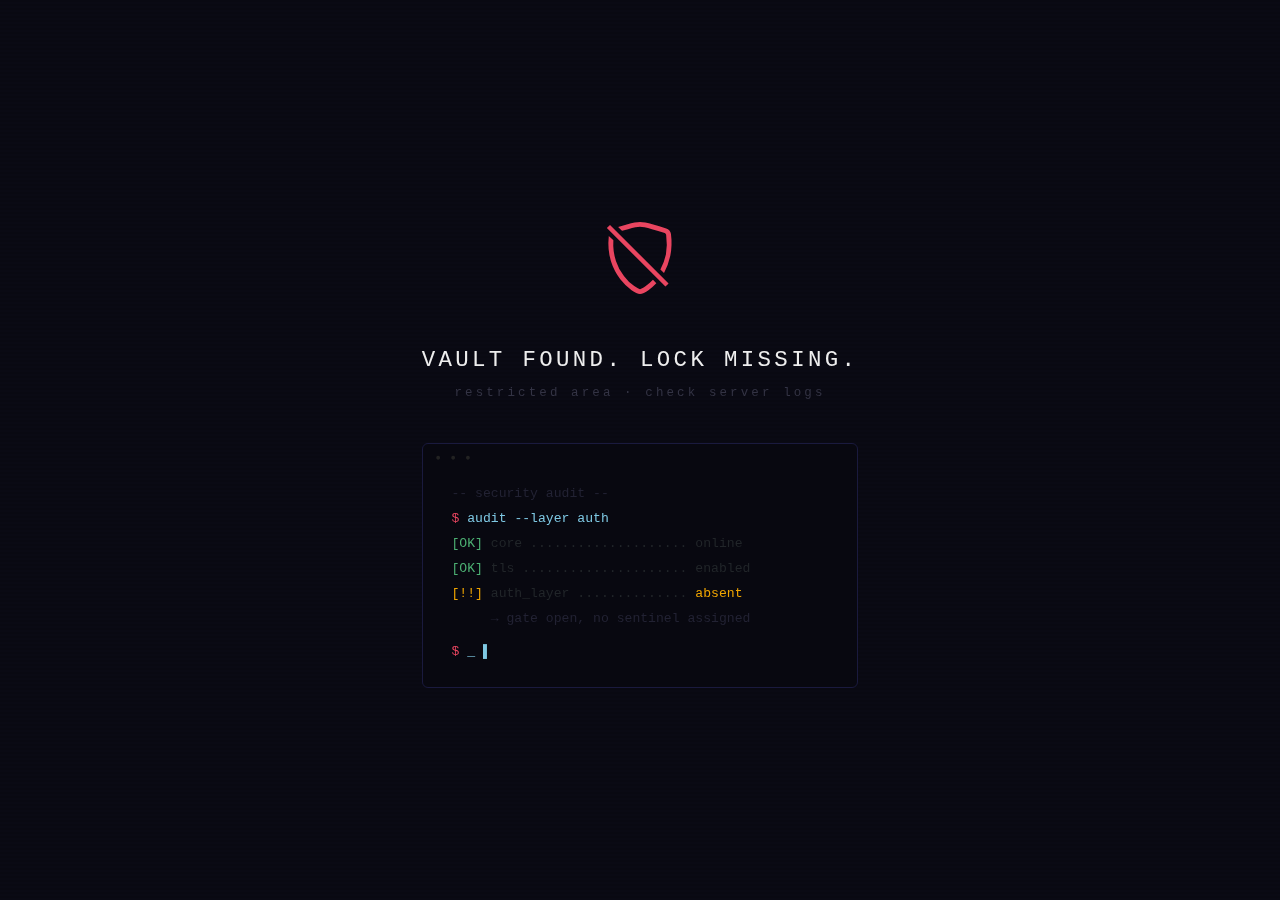
<file: python/alchemist/web/templates/easter_egg.html>
<!DOCTYPE html>
<html lang="zh-CN">
<head>
    <meta charset="UTF-8">
    <meta name="viewport" content="width=device-width, initial-scale=1.0">
    <title>???</title>
    <link href="https://cdn.jsdelivr.net/npm/bootstrap@5.3.2/dist/css/bootstrap.min.css" rel="stylesheet">
    <link rel="stylesheet" href="https://cdn.jsdelivr.net/npm/bootstrap-icons@1.11.2/font/bootstrap-icons.min.css">
    <style>
        :root {
            --glow: #e94560;
            --bg: #0a0a14;
        }

        * { box-sizing: border-box; }

        body {
            background-color: var(--bg);
            min-height: 100vh;
            display: flex;
            align-items: center;
            justify-content: center;
            font-family: 'Courier New', monospace;
            overflow: hidden;
            position: relative;
        }

        /* 扫描线背景 */
        body::after {
            content: '';
            position: fixed;
            inset: 0;
            background: repeating-linear-gradient(
                0deg,
                transparent,
                transparent 2px,
                rgba(0,0,0,0.08) 2px,
                rgba(0,0,0,0.08) 4px
            );
            pointer-events: none;
            z-index: 0;
        }

        .container-egg {
            position: relative;
            z-index: 1;
            text-align: center;
            max-width: 520px;
            padding: 2rem;
        }

        .glitch-icon {
            font-size: 4.5rem;
            color: var(--glow);
            display: block;
            margin-bottom: 1.5rem;
            animation: flicker 3s infinite;
        }

        @keyframes flicker {
            0%, 95%, 100% { opacity: 1; text-shadow: 0 0 18px var(--glow); }
            96%            { opacity: 0.2; }
            97%            { opacity: 1; }
            98%            { opacity: 0.5; }
        }

        .main-title {
            color: #eee;
            font-size: 1.4rem;
            letter-spacing: 0.15em;
            text-transform: uppercase;
            margin-bottom: 0.4rem;
        }

        .subtitle {
            color: #334;
            font-size: 0.78rem;
            letter-spacing: 0.25em;
            margin-bottom: 2.5rem;
        }

        .terminal-box {
            background: #080810;
            border: 1px solid #1a1a3e;
            border-radius: 6px;
            padding: 1.4rem 1.8rem;
            text-align: left;
            position: relative;
        }

        .terminal-box::before {
            content: '● ● ●';
            position: absolute;
            top: 0.5rem;
            left: 0.8rem;
            font-size: 0.55rem;
            color: #222;
            letter-spacing: 0.25em;
        }

        .term-line {
            font-size: 0.82rem;
            line-height: 1.9;
        }

        .term-prompt { color: #e94560; }
        .term-cmd    { color: #7ec8e3; }
        .term-ok     { color: #4caf72; }
        .term-warn   { color: #f0a500; }
        .term-dim    { color: #223; }
        .term-blink  {
            display: inline-block;
            animation: blink 1.1s step-end infinite;
        }
        @keyframes blink { 50% { opacity: 0; } }
    </style>
</head>
<body>
    <div class="container-egg">
        <i class="bi bi-shield-slash glitch-icon"></i>

        <div class="main-title">Vault Found. Lock Missing.</div>
        <div class="subtitle">restricted area · check server logs</div>

        <div class="terminal-box">
            <div class="term-line term-dim mt-3">-- security audit --</div>
            <div class="term-line">
                <span class="term-prompt">$</span>
                <span class="term-cmd"> audit --layer auth</span>
            </div>
            <div class="term-line">
                <span class="term-ok">[OK]</span> core .................... online
            </div>
            <div class="term-line">
                <span class="term-ok">[OK]</span> tls ..................... enabled
            </div>
            <div class="term-line">
                <span class="term-warn">[!!]</span> auth_layer .............. <span class="term-warn">absent</span>
            </div>
            <div class="term-line term-dim">
                &nbsp;&nbsp;&nbsp;&nbsp;&nbsp;→ gate open, no sentinel assigned
            </div>
            <div class="term-line mt-2">
                <span class="term-prompt">$</span>
                <span class="term-cmd"> _</span>
                <span class="term-blink term-cmd">▌</span>
            </div>
        </div>
    </div>
</body>
</html>
</file>
